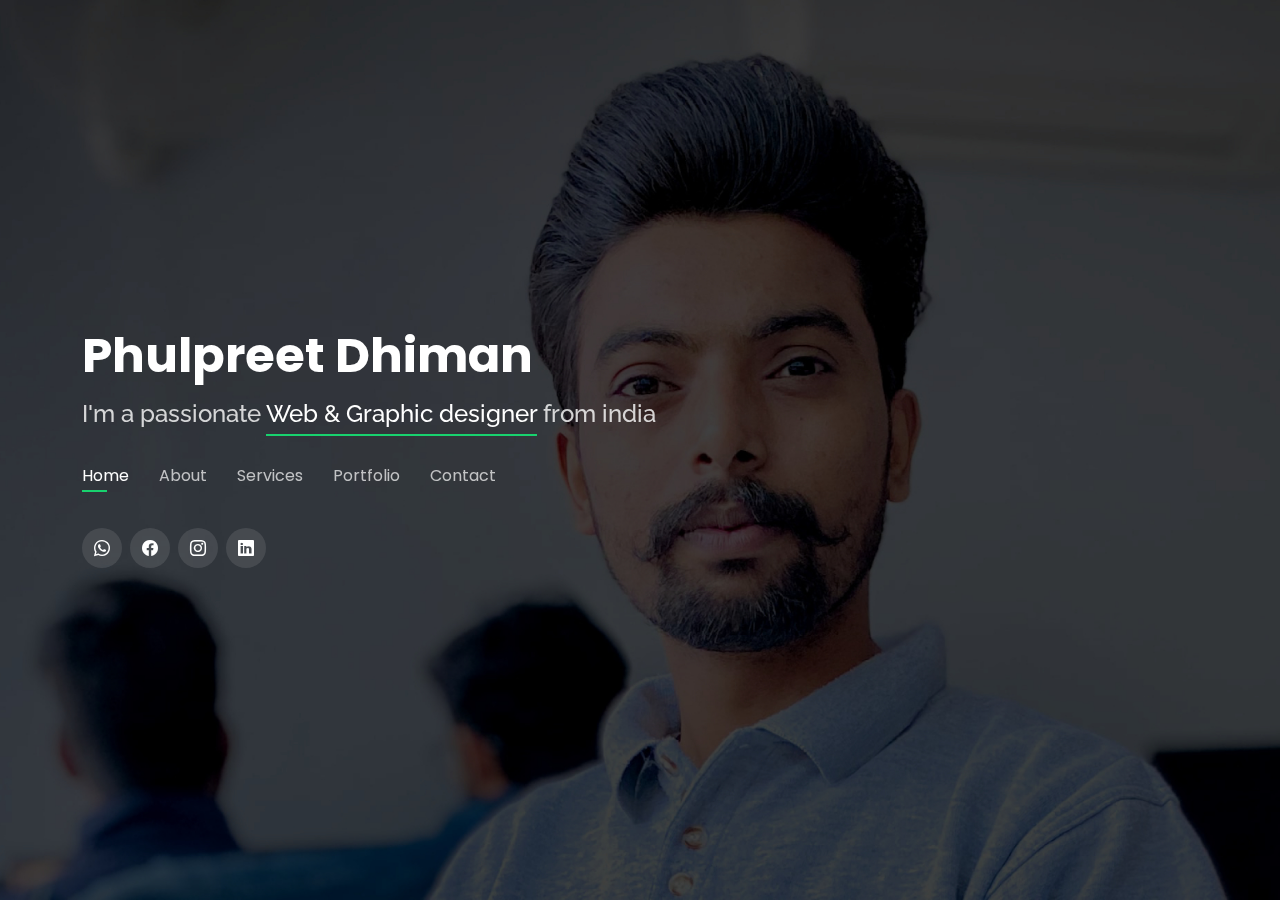
<file: index.html>
<!DOCTYPE html>
<html lang="en">

<head>
  <meta charset="utf-8">
  <meta content="width=device-width, initial-scale=1.0" name="viewport">

  <title>phulpreet Resume</title>
  <meta content="" name="description">
  <meta content="" name="keywords">

  <!-- Favicons -->
  <link href="assets/img/p.jpg" rel="icon">
  <link href="assets/img/p.jpg" rel="apple-touch-icon">

  <!-- Google Fonts -->
  <link href="https://fonts.googleapis.com/css?family=Open+Sans:300,300i,400,400i,600,600i,700,700i|Raleway:300,300i,400,400i,500,500i,600,600i,700,700i|Poppins:300,300i,400,400i,500,500i,600,600i,700,700i" rel="stylesheet">

  <!-- Vendor CSS Files -->
  <link href="assets/vendor/bootstrap/css/bootstrap.min.css" rel="stylesheet">
  <link href="assets/vendor/bootstrap-icons/bootstrap-icons.css" rel="stylesheet">
  <link href="assets/vendor/boxicons/css/boxicons.min.css" rel="stylesheet">
  <link href="assets/vendor/glightbox/css/glightbox.min.css" rel="stylesheet">
  <link href="assets/vendor/remixicon/remixicon.css" rel="stylesheet">
  <link href="assets/vendor/swiper/swiper-bundle.min.css" rel="stylesheet">

  <!-- Template Main CSS File -->
  <link href="assets/css/style.css" rel="stylesheet">

  <!-- =======================================================
  * Template Name: Personal
  * Template URL: https://bootstrapmade.com/personal-free-resume-bootstrap-template/
  * Updated: Mar 17 2024 with Bootstrap v5.3.3
  * Author: BootstrapMade.com
  * License: https://bootstrapmade.com/license/
  ======================================================== -->
</head>

<body>

  <!-- ======= Header ======= -->
  <header id="header">
    <div class="container">

      <h1><a href="index.html">Phulpreet Dhiman</a></h1>
      <!-- Uncomment below if you prefer to use an image logo -->
      <!-- <a href="index.html" class="mr-auto"><img src="assets/img/logo.png" alt="" class="img-fluid"></a> -->
      <h2>I'm a passionate <span>Web & Graphic designer</span> from india</h2>

      <nav id="navbar" class="navbar">
        <ul>
          <li><a class="nav-link active" href="#header">Home</a></li>
          <li><a class="nav-link" href="#about">About</a></li>
          <!-- <li><a class="nav-link" href="#resume">Resume</a></li> -->
          <li><a class="nav-link" href="#services">Services</a></li>
          <li><a class="nav-link" href="#portfolio">Portfolio</a></li>
          <li><a class="nav-link" href="#contact">Contact</a></li>
        </ul>
        <i class="bi bi-list mobile-nav-toggle"></i>
      </nav><!-- .navbar -->

      <div class="social-links">
        <a href="https://wa.link/eqa86g" target="_blank" class="whatsapp"><i class="bi bi-whatsapp"></i></a>
        <!-- <a href="https://wa.link/eqa86g" target="_blank" class="twitter"><i class="bi bi-twitter"></i></a> -->
        <a href="https://www.facebook.com/people/M%C3%84%C3%B1%C3%AD-%C3%90h%C3%ADm%C3%84%C3%B1/100008247105163/?mibextid=ZbWKwL" target="_blank" class="facebook"><i class="bi bi-facebook"></i></a>
        <a href="https://www.instagram.com/mani_dhiman__/?igsh=MTJyYmppd25sa2R0aQ%3D%3D" target="_blank" class="instagram"><i class="bi bi-instagram"></i></a>
        <a href="https://www.linkedin.com/in/phulpreet-dhiman-17a8bb294?utm_source=share&utm_campaign=share_via&utm_content=profile&utm_medium=android_app" target="_blank" class="linkedin"><i class="bi bi-linkedin"></i></a>
      </div>

    </div>
  </header><!-- End Header -->

  <!-- ======= About Section ======= -->
  <section id="about" class="about">

    <!-- ======= About Me ======= -->
    <div class="about-me container">

      <div class="section-title">
        <h2>About</h2>
        <p>Learn more about me</p>
      </div>

      <div class="row">
        <div class="col-lg-4" data-aos="fade-right">
          <img src="assets/img/me.jpeg" class="img-fluid" alt="">
        </div>
        <div class="col-lg-8 pt-4 pt-lg-0 content" data-aos="fade-left">
          <h3>Web &amp; Graphic Designer</h3>
          <p class="fst-italic">
            I specialize in top-notch web and graphic design solutions, blending creativity with functionality to deliver standout designs. Trust me to enhance your online presence effortlessly.
          </p>
          <div class="row">
            <div class="col-lg-6">
              <ul>
                <li><i class="bi bi-chevron-right"></i> <strong>Birthday:</strong> <span>29 Aug 1997</span></li>
                <!-- <li><i class="bi bi-chevron-right"></i> <strong>Website:</strong> <span>www.example.com</span></li> -->
                <li><i class="bi bi-chevron-right"></i> <strong>Phone:</strong> <span>+919872648259</span></li>
                <li><i class="bi bi-chevron-right"></i> <strong>City:</strong> <span>Sahibzada Ajit Singh Nagar (Mohali), Punjab</span></li>
              </ul>
            </div>
            <div class="col-lg-6">
              <ul>
                <!-- <li><i class="bi bi-chevron-right"></i> <strong>Age:</strong> <span>30</span></li> -->
                <li><i class="bi bi-chevron-right"></i> <strong>Degree:</strong> <span>Graduate (B.com professional)</span></li>
                <li><i class="bi bi-chevron-right"></i> <strong>Email:</strong> <span>phulpreet940@gmail.com</span></li>
                <li><i class="bi bi-chevron-right"></i> <strong>Freelance:</strong> <span>Available</span></li>
              </ul>
            </div>
          </div>
        </div>
      </div>

    </div><!-- End About Me -->

    <!-- ======= Counts ======= -->
    <div class="counts container">

      <div class="row">

        <!-- <div class="col-lg-3 col-md-6">
          <div class="count-box">
            <i class="bi bi-emoji-smile"></i>
            <span data-purecounter-start="0" data-purecounter-end="232" data-purecounter-duration="1" class="purecounter"></span>
            <p>Happy Clients</p>
          </div>
        </div> -->

        <!-- <div class="col-lg-3 col-md-6 mt-5 mt-md-0">
          <div class="count-box">
            <i class="bi bi-journal-richtext"></i>
            <span data-purecounter-start="0" data-purecounter-end="521" data-purecounter-duration="1" class="purecounter"></span>
            <p>Projects</p>
          </div>
        </div> -->

        <!-- <div class="col-lg-3 col-md-6 mt-5 mt-lg-0">
          <div class="count-box">
            <i class="bi bi-headset"></i>
            <span data-purecounter-start="0" data-purecounter-end="1463" data-purecounter-duration="1" class="purecounter"></span>
            <p>Hours Of Support</p>
          </div>
        </div> -->
<!-- 
        <div class="col-lg-3 col-md-6 mt-5 mt-lg-0">
          <div class="count-box">
            <i class="bi bi-award"></i>
            <span data-purecounter-start="0" data-purecounter-end="24" data-purecounter-duration="1" class="purecounter"></span>
            <p>Awards</p>
          </div>
        </div> -->

      </div>

    </div><!-- End Counts -->

    <!-- ======= Skills  ======= -->
    <div class="skills container">

      <div class="section-title">
        <h2>Skills</h2>
      </div>

      <div class="row skills-content">

        <div class="col-lg-6">

          <div class="progress">
            <span class="skill">Adobe Photoshop <i class="val">70%</i></span>
            <div class="progress-bar-wrap">
              <div class="progress-bar" role="progressbar" aria-valuenow="70" aria-valuemin="0" aria-valuemax="100"></div>
            </div>
          </div>

          <div class="progress">
            <span class="skill">Adobe illustrator <i class="val">80%</i></span>
            <div class="progress-bar-wrap">
              <div class="progress-bar" role="progressbar" aria-valuenow="80" aria-valuemin="0" aria-valuemax="100"></div>
            </div>
          </div>

          <div class="progress">
            <span class="skill">Figma <i class="val">90%</i></span>
            <div class="progress-bar-wrap">
              <div class="progress-bar" role="progressbar" aria-valuenow="90" aria-valuemin="0" aria-valuemax="100"></div>
            </div>
          </div>

        </div>

        <div class="col-lg-6">

          <div class="progress">
            <span class="skill">Canva <i class="val">90%</i></span>
            <div class="progress-bar-wrap">
              <div class="progress-bar" role="progressbar" aria-valuenow="90" aria-valuemin="0" aria-valuemax="100"></div>
            </div>
          </div>

          <div class="progress">
            <span class="skill">HTML <i class="val">85%</i></span>
            <div class="progress-bar-wrap">
              <div class="progress-bar" role="progressbar" aria-valuenow="85" aria-valuemin="0" aria-valuemax="100"></div>
            </div>
          </div>

          <div class="progress">
            <span class="skill">CSS <i class="val">80%</i></span>
            <div class="progress-bar-wrap">
              <div class="progress-bar" role="progressbar" aria-valuenow="80" aria-valuemin="0" aria-valuemax="100"></div>
            </div>
          </div>

        </div>



        <!-- skilladd -->

        <div class="row skills-content">

          <div class="col-lg-6">
  
            <div class="progress">
              <span class="skill">Bootstraps <i class="val">80%</i></span>
              <div class="progress-bar-wrap">
                <div class="progress-bar" role="progressbar" aria-valuenow="80" aria-valuemin="0" aria-valuemax="100"></div>
              </div>
            </div>
  
            <div class="progress">
              <span class="skill">Sass <i class="val">85%</i></span>
              <div class="progress-bar-wrap">
                <div class="progress-bar" role="progressbar" aria-valuenow="85" aria-valuemin="0" aria-valuemax="100"></div>
              </div>
            </div>
  
            <div class="progress">
              <span class="skill">Webflow<i class="val">60%</i></span>
              <div class="progress-bar-wrap">
                <div class="progress-bar" role="progressbar" aria-valuenow="60" aria-valuemin="0" aria-valuemax="100"></div>
              </div>
            </div>
  
          </div>
  
          <div class="col-lg-6">
  
            <div class="progress">
              <span class="skill">Wordpress <i class="val">55%</i></span>
              <div class="progress-bar-wrap">
                <div class="progress-bar" role="progressbar" aria-valuenow="55" aria-valuemin="0" aria-valuemax="100"></div>
              </div>
            </div>
  
            <div class="progress">
              <span class="skill">Photopea <i class="val">85%</i></span>
              <div class="progress-bar-wrap">
                <div class="progress-bar" role="progressbar" aria-valuenow="85" aria-valuemin="0" aria-valuemax="100"></div>
              </div>
            </div>
  
            <div class="progress">
              <span class="skill">WiX <i class="val">50%</i></span>
              <div class="progress-bar-wrap">
                <div class="progress-bar" role="progressbar" aria-valuenow="50" aria-valuemin="0" aria-valuemax="100"></div>
              </div>
            </div>
  
          </div>

      </div>

    </div><!-- End Skills -->

    <!-- ======= Interests ======= -->
    <!-- <div class="interests container">

      <div class="section-title">
        <h2>Interests</h2>
      </div>

      <div class="row">
        <div class="col-lg-3 col-md-4">
          <div class="icon-box">
            <i class="ri-store-line" style="color: #ffbb2c;"></i>
            <h3>Lorem Ipsum</h3>
          </div>
        </div>
        <div class="col-lg-3 col-md-4 mt-4 mt-md-0">
          <div class="icon-box">
            <i class="ri-bar-chart-box-line" style="color: #5578ff;"></i>
            <h3>Dolor Sitema</h3>
          </div>
        </div>
        <div class="col-lg-3 col-md-4 mt-4 mt-md-0">
          <div class="icon-box">
            <i class="ri-calendar-todo-line" style="color: #e80368;"></i>
            <h3>Sed perspiciatis</h3>
          </div>
        </div>
        <div class="col-lg-3 col-md-4 mt-4 mt-lg-0">
          <div class="icon-box">
            <i class="ri-paint-brush-line" style="color: #e361ff;"></i>
            <h3>Magni Dolores</h3>
          </div>
        </div>
        <div class="col-lg-3 col-md-4 mt-4">
          <div class="icon-box">
            <i class="ri-database-2-line" style="color: #47aeff;"></i>
            <h3>Nemo Enim</h3>
          </div>
        </div>
        <div class="col-lg-3 col-md-4 mt-4">
          <div class="icon-box">
            <i class="ri-gradienter-line" style="color: #ffa76e;"></i>
            <h3>Eiusmod Tempor</h3>
          </div>
        </div>
        <div class="col-lg-3 col-md-4 mt-4">
          <div class="icon-box">
            <i class="ri-file-list-3-line" style="color: #11dbcf;"></i>
            <h3>Midela Teren</h3>
          </div>
        </div>
        <div class="col-lg-3 col-md-4 mt-4">
          <div class="icon-box">
            <i class="ri-price-tag-2-line" style="color: #4233ff;"></i>
            <h3>Pira Neve</h3>
          </div>
        </div>
        <div class="col-lg-3 col-md-4 mt-4">
          <div class="icon-box">
            <i class="ri-anchor-line" style="color: #b2904f;"></i>
            <h3>Dirada Pack</h3>
          </div>
        </div>
        <div class="col-lg-3 col-md-4 mt-4">
          <div class="icon-box">
            <i class="ri-disc-line" style="color: #b20969;"></i>
            <h3>Moton Ideal</h3>
          </div>
        </div>
        <div class="col-lg-3 col-md-4 mt-4">
          <div class="icon-box">
            <i class="ri-base-station-line" style="color: #ff5828;"></i>
            <h3>Verdo Park</h3>
          </div>
        </div>
        <div class="col-lg-3 col-md-4 mt-4">
          <div class="icon-box">
            <i class="ri-fingerprint-line" style="color: #29cc61;"></i>
            <h3>Flavor Nivelanda</h3>
          </div>
        </div>
      </div>

    </div>End Interests -->

    <!-- ======= Testimonials ======= -->
   <!-- <div class="testimonials container">

      <div class="section-title">
        <h2>Testimonials</h2>
      </div>

      <div class="testimonials-slider swiper" data-aos="fade-up" data-aos-delay="100">
        <div class="swiper-wrapper">

          <div class="swiper-slide">
            <div class="testimonial-item">
              <p>
                <i class="bx bxs-quote-alt-left quote-icon-left"></i>
                Proin iaculis purus consequat sem cure digni ssim donec porttitora entum suscipit rhoncus. Accusantium quam, ultricies eget id, aliquam eget nibh et. Maecen aliquam, risus at semper.
                <i class="bx bxs-quote-alt-right quote-icon-right"></i>
              </p>
              <img src="assets/img/testimonials/testimonials-1.jpg" class="testimonial-img" alt="">
              <h3>Saul Goodman</h3>
              <h4>Ceo &amp; Founder</h4>
            </div>
          </div>End testimonial item

          <div class="swiper-slide">
            <div class="testimonial-item">
              <p>
                <i class="bx bxs-quote-alt-left quote-icon-left"></i>
                Export tempor illum tamen malis malis eram quae irure esse labore quem cillum quid cillum eram malis quorum velit fore eram velit sunt aliqua noster fugiat irure amet legam anim culpa.
                <i class="bx bxs-quote-alt-right quote-icon-right"></i>
              </p>
              <img src="assets/img/testimonials/testimonials-2.jpg" class="testimonial-img" alt="">
              <h3>Sara Wilsson</h3>
              <h4>Designer</h4>
            </div>
          </div>

          <div class="swiper-slide">
            <div class="testimonial-item">
              <p>
                <i class="bx bxs-quote-alt-left quote-icon-left"></i>
                Enim nisi quem export duis labore cillum quae magna enim sint quorum nulla quem veniam duis minim tempor labore quem eram duis noster aute amet eram fore quis sint minim.
                <i class="bx bxs-quote-alt-right quote-icon-right"></i>
              </p>
              <img src="assets/img/testimonials/testimonials-3.jpg" class="testimonial-img" alt="">
              <h3>Jena Karlis</h3>
              <h4>Store Owner</h4>
            </div>
          </div>

          <div class="swiper-slide">
            <div class="testimonial-item">
              <p>
                <i class="bx bxs-quote-alt-left quote-icon-left"></i>
                Fugiat enim eram quae cillum dolore dolor amet nulla culpa multos export minim fugiat minim velit minim dolor enim duis veniam ipsum anim magna sunt elit fore quem dolore labore illum veniam.
                <i class="bx bxs-quote-alt-right quote-icon-right"></i>
              </p>
              <img src="assets/img/testimonials/testimonials-4.jpg" class="testimonial-img" alt="">
              <h3>Matt Brandon</h3>
              <h4>Freelancer</h4>
            </div>
          </div>

          <div class="swiper-slide">
            <div class="testimonial-item">
              <p>
                <i class="bx bxs-quote-alt-left quote-icon-left"></i>
                Quis quorum aliqua sint quem legam fore sunt eram irure aliqua veniam tempor noster veniam enim culpa labore duis sunt culpa nulla illum cillum fugiat legam esse veniam culpa fore nisi cillum quid.
                <i class="bx bxs-quote-alt-right quote-icon-right"></i>
              </p>
              <img src="assets/img/testimonials/testimonials-5.jpg" class="testimonial-img" alt="">
              <h3>John Larson</h3>
              <h4>Entrepreneur</h4>
            </div>
          </div>

        </div>
        <div class="swiper-pagination"></div>
      </div>

      <div class="owl-carousel testimonials-carousel">

      </div>

    </div> End Testimonials  -->

  </section><!-- End About Section -->

  <!-- ======= Resume Section ======= -->
  <section id="resume" class="resume">
    <div class="container">

      <div class="section-title">
        <h2>Resume</h2>
        <p>Check My Resume</p>
      </div>

      <div class="row">
        <div class="col-lg-6">
          <h3 class="resume-title">Sumary</h3>
          <div class="resume-item pb-0">
            <h4>Alice Barkley</h4>
            <p><em>Innovative and deadline-driven Graphic Designer with 3+ years of experience designing and developing user-centered digital/print marketing material from initial concept to final, polished deliverable.</em></p>
            <p>
            <ul>
              <li>Portland par 127,Orlando, FL</li>
              <li>(123) 456-7891</li>
              <li>alice.barkley@example.com</li>
            </ul>
            </p>
          </div>

          <h3 class="resume-title">Education</h3>
          <div class="resume-item">
            <h4>Master of Fine Arts &amp; Graphic Design</h4>
            <h5>2015 - 2016</h5>
            <p><em>Rochester Institute of Technology, Rochester, NY</em></p>
            <p>Qui deserunt veniam. Et sed aliquam labore tempore sed quisquam iusto autem sit. Ea vero voluptatum qui ut dignissimos deleniti nerada porti sand markend</p>
          </div>
          <div class="resume-item">
            <h4>Bachelor of Fine Arts &amp; Graphic Design</h4>
            <h5>2010 - 2014</h5>
            <p><em>Rochester Institute of Technology, Rochester, NY</em></p>
            <p>Quia nobis sequi est occaecati aut. Repudiandae et iusto quae reiciendis et quis Eius vel ratione eius unde vitae rerum voluptates asperiores voluptatem Earum molestiae consequatur neque etlon sader mart dila</p>
          </div>
        </div>
        <div class="col-lg-6">
          <h3 class="resume-title">Professional Experience</h3>
          <div class="resume-item">
            <h4>Senior graphic design specialist</h4>
            <h5>2019 - Present</h5>
            <p><em>Experion, New York, NY </em></p>
            <p>
            <ul>
              <li>Lead in the design, development, and implementation of the graphic, layout, and production communication materials</li>
              <li>Delegate tasks to the 7 members of the design team and provide counsel on all aspects of the project. </li>
              <li>Supervise the assessment of all graphic materials in order to ensure quality and accuracy of the design</li>
              <li>Oversee the efficient use of production project budgets ranging from $2,000 - $25,000</li>
            </ul>
            </p>
          </div>
          <div class="resume-item">
            <h4>Graphic design specialist</h4>
            <h5>2017 - 2018</h5>
            <p><em>Stepping Stone Advertising, New York, NY</em></p>
            <p>
            <ul>
              <li>Developed numerous marketing programs (logos, brochures,infographics, presentations, and advertisements).</li>
              <li>Managed up to 5 projects or tasks at a given time while under pressure</li>
              <li>Recommended and consulted with clients on the most appropriate graphic design</li>
              <li>Created 4+ design presentations and proposals a month for clients and account managers</li>
            </ul>
            </p>
          </div>
        </div>
      </div>

    </div>
  </section>
  <!-- End Resume Section -->

  <!-- ======= Services Section ======= -->
  <section id="services" class="services">
    <div class="container">

      <div class="section-title">
        <h2>Services</h2>
        <p>My Services</p>
      </div>

      <div class="row">
        <div class="col-lg-4 col-md-6 d-flex align-items-stretch">
          <div class="icon-box">
            <div class="icon"><i class="bx bxl-dribbble"></i></div>
            <h4><a href="">Custom Website Design</a></h4>
            <p>Tailored website designs that reflect your brand identity and resonate with your target audience.</p>
          </div>
        </div>

        <div class="col-lg-4 col-md-6 d-flex align-items-stretch mt-4 mt-md-0">
          <div class="icon-box">
            <div class="icon"><i class="bx bx-file"></i></div>
            <h4><a href="">Responsive Design</a></h4>
            <p>Ensuring your website looks and functions seamlessly across all devices, from desktops to smartphones.</p>
          </div>
        </div>

        <div class="col-lg-4 col-md-6 d-flex align-items-stretch mt-4 mt-lg-0">
          <div class="icon-box">
            <div class="icon"><i class="bx bx-tachometer"></i></div>
            <h4><a href="">UI/UX Design</a></h4>
            <p>Designing intuitive user interfaces and engaging user experiences to enhance usability and satisfaction.</p>
          </div>
        </div>

        <div class="col-lg-4 col-md-6 d-flex align-items-stretch mt-4">
          <div class="icon-box">
            <div class="icon"><i class="bx bx-world"></i></div>
            <h4><a href="">Logo Design</a></h4>
            <p>Crafting unique and memorable logos that embody your brand's identity and values.</p>
          </div>
        </div>

        <div class="col-lg-4 col-md-6 d-flex align-items-stretch mt-4">
          <div class="icon-box">
            <div class="icon"><i class="bx bx-slideshow"></i></div>
            <h4><a href="">Digital Advertisements</a></h4>
            <p>Creating eye-catching digital ads for online campaigns across various platforms.</p>
          </div>
        </div>

        <div class="col-lg-4 col-md-6 d-flex align-items-stretch mt-4">
          <div class="icon-box">
            <div class="icon"><i class="bx bx-arch"></i></div>
            <h4><a href="">Photography and Image Editing</a></h4>
            <p>Providing photography services and enhancing images to maintain visual consistency across your brand.</p>
          </div>
        </div>

      </div>

    </div>
  </section><!-- End Services Section -->

  <!-- ======= Portfolio Section ======= -->
  <section id="portfolio" class="portfolio">
    <div class="container">

      <div class="section-title">
        <h2>Portfolio</h2>
        <p>My Works</p>
      </div>

      <div class="row">
        <div class="col-lg-12 d-flex justify-content-center">
          <ul id="portfolio-flters">
            <li data-filter="*" class="filter-active">All</li>
            <li data-filter=".filter-web">Web</li>
            <li data-filter=".filter-appscreenshots">App screensshots</li>
            <li data-filter=".filter-app">App design</li>
            <li data-filter=".filter-mockup">Mockup design</li>
            <li data-filter=".filter-card">Posters</li>
          </ul>
        </div>
      </div>

      <div class="row portfolio-container">


        <div class="col-lg-4 col-md-6 portfolio-item filter-appscreenshots">
          <div class="portfolio-wrap">
            <img src="assets/img/portfolio/ndri1.png" class="img-fluid" alt="">
            <div class="portfolio-info">
              <h4>App screen</h4>
              <p>NDRI</p>
              <div>
                <!-- <a href="assets/img/portfolio/portfolio-1.jpg" data-gallery="portfolioGallery" class="portfolio-lightbox" title="App 1"><i class="bx bx-plus"></i></a> -->
                <a href="https://play.google.com/store/apps/details?id=company.techner.Gaumegh" target="_blank"><i class="bx bx-link"></i></a>
              </div>
            </div>
          </div>
        </div>


        <div class="col-lg-4 col-md-6 portfolio-item filter-appscreenshots">
          <div class="portfolio-wrap">
            <img src="assets/img/portfolio/searchnitscompany1.png" class="img-fluid" alt="">
            <div class="portfolio-info">
              <h4>App screen</h4>
              <p>searchnits company</p>
              <div>
                <!-- <a href="assets/img/portfolio/portfolio-1.jpg" data-gallery="portfolioGallery" class="portfolio-lightbox" title="App 1"><i class="bx bx-plus"></i></a> -->
                <a href="https://play.google.com/store/apps/details?id=com.searchnits.company&hl=en_IN&gl=US" target="_blank"><i class="bx bx-link"></i></a>
              </div>
            </div>
          </div>
        </div>

        <div class="col-lg-4 col-md-6 portfolio-item filter-appscreenshots">
          <div class="portfolio-wrap">
            <img src="assets/img/portfolio/searchnitsngo.png" class="img-fluid" alt="">
            <div class="portfolio-info">
              <h4>App screen</h4>
              <p>searchnits ngo</p>
              <div>
                <!-- <a href="assets/img/portfolio/portfolio-1.jpg" data-gallery="portfolioGallery" class="portfolio-lightbox" title="App 1"><i class="bx bx-plus"></i></a> -->
                <a href="https://play.google.com/store/apps/details?id=com.searchnits.ngo&hl=en_IN&gl=US" target="_blank"><i class="bx bx-link"></i></a>
              </div>
            </div>
          </div>
        </div>


        <div class="col-lg-4 col-md-6 portfolio-item filter-mockup">
          <div class="portfolio-wrap">
            <img src="assets/img/portfolio/ouestmedfigma.png" class="img-fluid" alt="">
            <div class="portfolio-info">
              <h4>mockup</h4>
              <p>ouestmed</p>
              <div>
                <!-- <a href="assets/img/portfolio/ouestmedfigma.png" data-gallery="portfolioGallery" class="portfolio-lightbox" title="App 1"><i class="bx bx-plus"></i></a> -->
                <a href="https://www.figma.com/proto/VMhUd1Qpd3TLZ1QTTRHBHc/Untitled?type=design&node-id=3-2&t=Odl2NTaoyDvMSw5V-1&scaling=min-zoom&page-id=0%3A1&mode=design" target="_blank"><i class="bx bx-link"></i></a>
              </div>
            </div>
          </div>
        </div>

        <div class="col-lg-4 col-md-6 portfolio-item filter-mockup">
          <div class="portfolio-wrap">
            <img src="assets/img/portfolio/lifelinefigma.png" class="img-fluid" alt="">
            <div class="portfolio-info">
              <h4>mockup</h4>
              <p>lifeline fitness</p>
              <div >
                <!-- <a href="assets/img/portfolio/lifelinefigma.png" data-gallery="portfolioGallery" class="portfolio-lightbox" title="App 1"><i class="bx bx-plus"></i></a> -->
                <a href="https://www.figma.com/proto/cFsGXnMvPYlbDspF8w0HQV/Untitled?type=design&node-id=2-2378&t=7Y85grNanRQRAdKD-1&scaling=min-zoom&page-id=2%3A2377&starting-point-node-id=35%3A15224&mode=design"><i class="bx bx-link"></i></a>
              </div>
            </div>
          </div>
        </div>

        <div class="col-lg-4 col-md-6 portfolio-item filter-mockup">
          <div class="portfolio-wrap">
            <img src="assets/img/portfolio/searchnitsfigma.png" class="img-fluid" alt="">
            <div class="portfolio-info">
              <h4>mockup</h4>
              <p>lifeline fitness</p>
              <div>
                <!-- <a href="assets/img/portfolio/searchnitsfigma.png" data-gallery="portfolioGallery" class="portfolio-lightbox" title="App 1"><i class="bx bx-plus"></i></a> -->
                <a href="portfolio-details.html" data-gallery="portfolioDetailsGallery" data-glightbox="type: external" class="portfolio-details-lightbox" title="Portfolio Details"><i class="bx bx-link"></i></a>
              </div>
            </div>
          </div>
        </div>

        <div class="col-lg-4 col-md-6 portfolio-item filter-app">
          <div class="portfolio-wrap">
            <img src="assets/img/portfolio/tourfigma.png" class="img-fluid" alt="">
            <div class="portfolio-info">
              <h4>App</h4>
              <p>searchnitsTour</p>
              <div>
                <!-- <a href="assets/img/portfolio/tourfigma.png" data-gallery="portfolioGallery" class="portfolio-lightbox" title="App 1"><i class="bx bx-plus"></i></a> -->
                <a href="https://www.figma.com/proto/Vr4NCIx6Wcb1JG75u57Fu5/Untitled?type=design&t=jcz1FgRSKlkHvABg-1&scaling=min-zoom&page-id=0%3A1&node-id=1-72&starting-point-node-id=1%3A758&mode=design" target="_blank"><i class="bx bx-link"></i></a>
              </div>
            </div>
          </div>
        </div>

        <div class="col-lg-4 col-md-6 portfolio-item filter-web">
          <div class="portfolio-wrap">
            <img src="assets/img/portfolio/viewmyadsss.png" class="img-fluid" alt="">
            <div class="portfolio-info">
              <h4>website</h4>
              <p>Viewmyads</p>
              <div>
                <!-- <a href="assets/img/portfolio/portfolio-2.jpg" data-gallery="portfolioGallery" class="portfolio-lightbox" title="Web 3"><i class="bx bx-plus"></i></a> -->
                <a href="https://www.viewmyads.com/" target="_blank"><i class="bx bx-link"></i></a>
              </div>
            </div>
          </div>
        </div>

        <div class="col-lg-4 col-md-6 portfolio-item filter-app">
          <div class="portfolio-wrap">
            <img src="assets/img/portfolio/searchnitsapp.png" class="img-fluid" alt="">
            <div class="portfolio-info">
              <h4>App</h4>
              <p>Searchnits</p>
              <div>
                <!-- <a href="assets/img/portfolio/portfolio-3.jpg" data-gallery="portfolioGallery" class="portfolio-lightbox" title="App 2"><i class="bx bx-plus"></i></a> -->
                <a href="https://www.figma.com/proto/1Yv3xZnY5em3vNwXcEI7wm/Untitled?type=design&node-id=1-3234&t=X0kYGIDrY0qvzkuI-1&scaling=min-zoom&page-id=0%3A1&starting-point-node-id=1%3A2422&mode=design" target="_blank"><i class="bx bx-link"></i></a>
              </div>
            </div>
          </div>
        </div>

        <div class="col-lg-4 col-md-6 portfolio-item filter-card">
          <div class="portfolio-wrap">
            <img src="assets/img/portfolio/lifeline1.jpeg" class="img-fluid" alt="">
            <div class="portfolio-info">
              <h4>Card</h4>
              <!-- <p>Card</p> -->
              <div>
                <a href="assets/img/portfolio/lifeline1.jpeg" data-gallery="portfolioGallery" class="portfolio-lightbox" ><i class="bx bx-plus"></i></a>
                <!-- <a href="portfolio-details.html" data-gallery="portfolioDetailsGallery" data-glightbox="type: external" class="portfolio-details-lightbox" title="Portfolio Details"><i class="bx bx-link"></i></a> -->
              </div>
            </div>
          </div>
        </div>

        <div class="col-lg-4 col-md-6 portfolio-item filter-web">
          <div class="portfolio-wrap">
            <img src="assets/img/portfolio/ouestmed.png" class="img-fluid" alt="">
            <div class="portfolio-info">
              <h4>Website</h4>
              <p>Ouestmed</p>
              <div class="portfolio-links">
                <!-- <a href="assets/img/portfolio/ouestmed.png" data-gallery="portfolioGallery" class="portfolio-lightbox" title="Web 2"><i class="bx bx-plus"></i></a> -->
                <a href="https://www.ouestmed.eu/" target="_blank"><i class="bx bx-link"></i></a>
              </div>
            </div>
          </div>
        </div>

        <div class="col-lg-4 col-md-6 portfolio-item filter-app">
          <div class="portfolio-wrap">
            <img src="assets/img/portfolio/serchnitscompnayfigma.png" class="img-fluid" alt="">
            <div class="portfolio-info">
              <h4>App</h4>
              <p>searchnits company</p>
              <div>
                <!-- <a href="assets/img/portfolio/portfolio-6.jpg" data-gallery="portfolioGallery" class="portfolio-lightbox" title="App 3"><i class="bx bx-plus"></i></a> -->
                <a href=https://www.figma.com/proto/1Yv3xZnY5em3vNwXcEI7wm/Untitled?type=design&node-id=1-636&t=ZPb5CXykxBwMoMSJ-1&scaling=min-zoom&page-id=1%3A2&starting-point-node-id=1%3A101&mode=design"  target="_blank"><i class="bx bx-link"></i></a>
              </div>
            </div>
          </div>
        </div>

        <div class="col-lg-4 col-md-6 portfolio-item filter-app">
          <div class="portfolio-wrap">
            <img src="assets/img/portfolio/water-go.png" class="img-fluid" alt="">
            <div class="portfolio-info">
              <h4>App</h4>
              <p>water go</p>
              <div>
                <!-- <a href="assets/img/portfolio/portfolio-6.jpg" data-gallery="portfolioGallery" class="portfolio-lightbox" title="App 3"><i class="bx bx-plus"></i></a> -->
                <a href="https://www.figma.com/proto/Vr4NCIx6Wcb1JG75u57Fu5/Untitled?type=design&node-id=1-942&t=NoqoYPOQIpKHx3nS-1&scaling=min-zoom&page-id=1%3A864&mode=design" target="_blank"><i class="bx bx-link"></i></a>
              </div>
            </div>
          </div>
        </div>

        <div class="col-lg-4 col-md-6 portfolio-item filter-card">
          <div class="portfolio-wrap">
            <img src="assets/img/portfolio/lifeline2.jpeg" class="img-fluid" alt="">
            <div class="portfolio-info">
              <h4>Card</h4>
              <!-- <p>Card</p> -->
              <div>
                <a href="assets/img/portfolio/lifeline2.jpeg" data-gallery="portfolioGallery" class="portfolio-lightbox" title="Card 1"><i class="bx bx-plus"></i></a>
                <!-- <a href="portfolio-details.html" data-gallery="portfolioDetailsGallery" data-glightbox="type: external" class="portfolio-details-lightbox" title="Portfolio Details"><i class="bx bx-link"></i></a> -->
              </div>
            </div>
          </div>
        </div>

        <div class="col-lg-4 col-md-6 portfolio-item filter-card">
          <div class="portfolio-wrap">
            <img src="assets/img/portfolio/lifeline3.jpeg" class="img-fluid" alt="">
            <div class="portfolio-info">
              <h4>Card</h4>
              <!-- <p>Card</p> -->
              <div>
                <a href="assets/img/portfolio/lifeline3.jpeg" data-gallery="portfolioGallery" class="portfolio-lightbox" title="Card 3"><i class="bx bx-plus"></i></a>
                <!-- <a href="portfolio-details.html" data-gallery="portfolioDetailsGallery" data-glightbox="type: external" class="portfolio-details-lightbox" title="Portfolio Details"><i class="bx bx-link"></i></a> -->
              </div>
            </div>
          </div>
        </div>

        <div class="col-lg-4 col-md-6 portfolio-item filter-card">
          <div class="portfolio-wrap">
            <img src="assets/img/portfolio/lifeline4.jpeg" class="img-fluid" alt="">
            <div class="portfolio-info">
              <h4>Card</h4>
              <!-- <p>Card</p> -->
              <div>
                <a href="assets/img/portfolio/lifeline4.jpeg" data-gallery="portfolioGallery" class="portfolio-lightbox" title="Card 3"><i class="bx bx-plus"></i></a>
                <!-- <a href="portfolio-details.html" data-gallery="portfolioDetailsGallery" data-glightbox="type: external" class="portfolio-details-lightbox" title="Portfolio Details"><i class="bx bx-link"></i></a> -->
              </div>
            </div>
          </div>
        </div>

        <div class="col-lg-4 col-md-6 portfolio-item filter-card">
          <div class="portfolio-wrap">
            <img src="assets/img/portfolio/lifeline5.jpeg" class="img-fluid" alt="">
            <div class="portfolio-info">
              <h4>Card</h4>
              <!-- <p>Card</p> -->
              <div>
                <a href="assets/img/portfolio/lifeline5.jpeg" data-gallery="portfolioGallery" class="portfolio-lightbox" ><i class="bx bx-plus"></i></a>
                <!-- <a href="portfolio-details.html" data-gallery="portfolioDetailsGallery" data-glightbox="type: external" class="portfolio-details-lightbox" title="Portfolio Details"><i class="bx bx-link"></i></a> -->
              </div>
            </div>
          </div>
        </div>

        <div class="col-lg-4 col-md-6 portfolio-item filter-card">
          <div class="portfolio-wrap">
            <img src="assets/img/portfolio/lifeline6.jpeg" class="img-fluid" alt="">
            <div class="portfolio-info">
              <h4>Card</h4>
              <!-- <p>Card</p> -->
              <div class="portfolio-links">
                <a href="assets/img/portfolio/lifeline6.jpeg" data-gallery="portfolioGallery" class="portfolio-lightbox" title="Card 3"><i class="bx bx-plus"></i></a>
                <!-- <a href="portfolio-details.html" data-gallery="portfolioDetailsGallery" data-glightbox="type: external" class="portfolio-details-lightbox" title="Portfolio Details"><i class="bx bx-link"></i></a> -->
              </div>
            </div>
          </div>
        </div>

        <div class="col-lg-4 col-md-6 portfolio-item filter-card">
          <div class="portfolio-wrap">
            <img src="assets/img/portfolio/lifeline7.jpeg" class="img-fluid" alt="">
            <div class="portfolio-info">
              <h4>Card</h4>
              <!-- <p>Card</p> -->
              <div>
                <a href="assets/img/portfolio/lifeline7.jpeg" data-gallery="portfolioGallery" class="portfolio-lightbox"><i class="bx bx-plus"></i></a>
                <!-- <a href="portfolio-details.html" data-gallery="portfolioDetailsGallery" data-glightbox="type: external" class="portfolio-details-lightbox" title="Portfolio Details"><i class="bx bx-link"></i></a> -->
              </div>
            </div>
          </div>
        </div>

        <div class="col-lg-4 col-md-6 portfolio-item filter-card">
          <div class="portfolio-wrap">
            <img src="assets/img/portfolio/lifeline8.jpeg" class="img-fluid" alt="">
            <div class="portfolio-info">
              <h4>Card</h4>
              <!-- <p>Card</p> -->
              <div>
                <a href="assets/img/portfolio/lifeline8.jpeg" data-gallery="portfolioGallery" class="portfolio-lightbox"><i class="bx bx-plus"></i></a>
                <!-- <a href="portfolio-details.html" data-gallery="portfolioDetailsGallery" data-glightbox="type: external" class="portfolio-details-lightbox" title="Portfolio Details"><i class="bx bx-link"></i></a> -->
              </div>
            </div>
          </div>
        </div>

        <div class="col-lg-4 col-md-6 portfolio-item filter-card">
          <div class="portfolio-wrap">
            <img src="assets/img/portfolio/lifeline9.jpeg" class="img-fluid" alt="">
            <div class="portfolio-info">
              <h4>Card</h4>
              <!-- <p>Card</p> -->
              <div>
                <a href="assets/img/portfolio/lifeline9.jpeg" data-gallery="portfolioGallery" class="portfolio-lightbox" title="Card 3"><i class="bx bx-plus"></i></a>
                <!-- <a href="portfolio-details.html" data-gallery="portfolioDetailsGallery" data-glightbox="type: external" class="portfolio-details-lightbox" title="Portfolio Details"><i class="bx bx-link"></i></a> -->
              </div>
            </div>
          </div>
        </div>

        <div class="col-lg-4 col-md-6 portfolio-item filter-card">
          <div class="portfolio-wrap">
            <img src="assets/img/portfolio/lifeline10.jpeg" class="img-fluid" alt="">
            <div class="portfolio-info">
              <h4>Card</h4>
              <!-- <p>Card</p> -->
              <div>
                <a href="assets/img/portfolio/lifeline10.jpeg" data-gallery="portfolioGallery" class="portfolio-lightbox" title="Card 3"><i class="bx bx-plus"></i></a>
                <!-- <a href="portfolio-details.html" data-gallery="portfolioDetailsGallery" data-glightbox="type: external" class="portfolio-details-lightbox" title="Portfolio Details"><i class="bx bx-link"></i></a> -->
              </div>
            </div>
          </div>
        </div>

        <div class="col-lg-4 col-md-6 portfolio-item filter-card">
          <div class="portfolio-wrap">
            <img src="assets/img/portfolio/lifeline11.jpeg" class="img-fluid" alt="">
            <div class="portfolio-info">
              <h4>Card</h4>
              <!-- <p>Card</p> -->
              <div>
                <a href="assets/img/portfolio/lifeline11.jpeg" data-gallery="portfolioGallery" class="portfolio-lightbox" title="Card 3"><i class="bx bx-plus"></i></a>
                <!-- <a href="portfolio-details.html" data-gallery="portfolioDetailsGallery" data-glightbox="type: external" class="portfolio-details-lightbox" title="Portfolio Details"><i class="bx bx-link"></i></a> -->
              </div>
            </div>
          </div>
        </div>

        <div class="col-lg-4 col-md-6 portfolio-item filter-card">
          <div class="portfolio-wrap">
            <img src="assets/img/portfolio/poster1.jpeg" class="img-fluid" alt="">
            <div class="portfolio-info">
              <h4>Card</h4>
              <!-- <p>Card</p> -->
              <div>
                <a href="assets/img/portfolio/poster1.jpeg" data-gallery="portfolioGallery" class="portfolio-lightbox" title="Card 3"><i class="bx bx-plus"></i></a>
                <!-- <a href="portfolio-details.html" data-gallery="portfolioDetailsGallery" data-glightbox="type: external" class="portfolio-details-lightbox" title="Portfolio Details"><i class="bx bx-link"></i></a> -->
              </div>
            </div>
          </div>
        </div>

        <div class="col-lg-4 col-md-6 portfolio-item filter-card">
          <div class="portfolio-wrap">
            <img src="assets/img/portfolio/poster2.jpeg" class="img-fluid" alt="">
            <div class="portfolio-info">
              <h4>Card</h4>
              <!-- <p>Card</p> -->
              <div>
                <a href="assets/img/portfolio/poster2.jpeg" data-gallery="portfolioGallery" class="portfolio-lightbox" title="Card 3"><i class="bx bx-plus"></i></a>
                <!-- <a href="portfolio-details.html" data-gallery="portfolioDetailsGallery" data-glightbox="type: external" class="portfolio-details-lightbox" title="Portfolio Details"><i class="bx bx-link"></i></a> -->
              </div>
            </div>
          </div>
        </div>

        <div class="col-lg-4 col-md-6 portfolio-item filter-card">
          <div class="portfolio-wrap">
            <img src="assets/img/portfolio/poster3.jpeg" class="img-fluid" alt="">
            <div class="portfolio-info">
              <h4>Card</h4>
              <!-- <p>Card</p> -->
              <div>
                <a href="assets/img/portfolio/poster3.jpeg" data-gallery="portfolioGallery" class="portfolio-lightbox" title="Card 3"><i class="bx bx-plus"></i></a>
                <!-- <a href="portfolio-details.html" data-gallery="portfolioDetailsGallery" data-glightbox="type: external" class="portfolio-details-lightbox" title="Portfolio Details"><i class="bx bx-link"></i></a> -->
              </div>
            </div>
          </div>
        </div>

        <div class="col-lg-4 col-md-6 portfolio-item filter-web">
          <div class="portfolio-wrap">
            <img src="assets/img/portfolio/course-experts (1).png" class="img-fluid" alt="">
            <div class="portfolio-info">
              <h4>Website</h4>
              <p>Course experts</p>
              <div>
                <!-- <a href="assets/img/portfolio/course-experts (1).png" data-gallery="portfolioGallery" class="portfolio-lightbox" title="Web 3"><i class="bx bx-plus"></i></a> -->
                <a href="https://www.courseexperts.com/" target="_blank" ><i class="bx bx-link"></i></a>
              </div>
            </div>
          </div>
        </div>


        <div class="col-lg-4 col-md-6 portfolio-item filter-web">
          <div class="portfolio-wrap">
            <img src="assets/img/portfolio/punchual (1).png" class="img-fluid" alt="">
            <div class="portfolio-info">
              <h4>Website</h4>
              <p>Punchual</p>
              <div>
                <!-- <a href="assets/img/portfolio/punchual (1).png" data-gallery="portfolioGallery" class="portfolio-lightbox" title="Web 3"><i class="bx bx-plus"></i></a> -->
                <a href="https://www.punctualresources.com/" target="_blank"><i class="bx bx-link"></i></a>
              </div>
            </div>
          </div>
        </div>

        <div class="col-lg-4 col-md-6 portfolio-item filter-web">
          <div class="portfolio-wrap">
            <img src="assets/img/portfolio/searchnits (1).png" class="img-fluid" alt="">
            <div class="portfolio-info">
              <h4>Website</h4>
              <p>searchnits</p>
              <div>
                <!-- <a href="assets/img/portfolio/searchnits (1).png" data-gallery="portfolioGallery" class="portfolio-lightbox" title="Web 3"><i class="bx bx-plus"></i></a> -->
                <a href="https://www.searchnits.com/" target="_blank"><i class="bx bx-link"></i></a>
              </div>
            </div>
          </div>
        </div>

      </div>

    </div>
  </section><!-- End Portfolio Section -->

  <!-- ======= Contact Section ======= -->
  <section id="contact" class="contact">
    <div class="container">

      <div class="section-title">
        <h2>Contact</h2>
        <p>Contact Me</p>
      </div>

      <div class="row mt-2">

        <div class="col-md-6 d-flex align-items-stretch">
          <div class="info-box">
            <i class="bx bx-map"></i>
            <h3>My Address</h3>
            <p>Sohana in Sahibzada Ajit Singh Nagar, Punjab, India</p>
          </div>
        </div>

        <div class="col-md-6 mt-4 mt-md-0 d-flex align-items-stretch">
          <div class="info-box">
            <i class="bx bx-share-alt"></i>
            <h3>Social Profiles</h3>
            <div class="social-links">
              <a href="https://api.whatsapp.com/send?phone=919872648259&text=hi" target="_blank" class="whatsapp"><i class="bi bi-whatsapp"></i></a>
              <a href="https://www.facebook.com/people/M%C3%84%C3%B1%C3%AD-%C3%90h%C3%ADm%C3%84%C3%B1/100008247105163/?mibextid=ZbWKwL" target="_blank" class="facebook"><i class="bi bi-facebook"></i></a>
              <a href="https://www.instagram.com/mani_dhiman__/?igsh=MTJyYmppd25sa2R0aQ%3D%3D" target="_blank" class="instagram"><i class="bi bi-instagram"></i></a>
              <!-- <a href="#" class="google-plus"><i class="bi bi-skype"></i></a> -->
              <a href="https://www.linkedin.com/in/phulpreet-dhiman-17a8bb294?utm_source=share&utm_campaign=share_via&utm_content=profile&utm_medium=android_app" target="_blank" class="linkedin"><i class="bi bi-linkedin"></i></a>
            </div>
          </div>
        </div>

        <div class="col-md-6 mt-4 d-flex align-items-stretch">
          <div class="info-box">
            <i class="bx bx-envelope"></i>
            <h3>Email Me</h3>
            <p>phulpreet940@gmail.com</p>
          </div>
        </div>
        <div class="col-md-6 mt-4 d-flex align-items-stretch">
          <div class="info-box">
            <i class="bx bx-phone-call"></i>
            <h3>Call Me</h3>
            <p>+91 9872648259</p>
          </div>
        </div>
      </div>

      <form action="forms/contact.php" method="post" role="form" class="php-email-form mt-4">
        <div class="row">
          <div class="col-md-6 form-group">
            <input type="text" name="name" class="form-control" id="name" placeholder="Your Name" required>
          </div>
          <div class="col-md-6 form-group mt-3 mt-md-0">
            <input type="email" class="form-control" name="email" id="email" placeholder="Your Email" required>
          </div>
        </div>
        <div class="form-group mt-3">
          <input type="text" class="form-control" name="subject" id="subject" placeholder="Subject" required>
        </div>
        <div class="form-group mt-3">
          <textarea class="form-control" name="message" rows="5" placeholder="Message" required></textarea>
        </div>
        <div class="my-3">
          <div class="loading">Loading</div>
          <div class="error-message"></div>
          <div class="sent-message">Your message has been sent. Thank you!</div>
        </div>
        <div class="text-center"><button type="submit">Send Message</button></div>
      </form>

    </div>
  </section><!-- End Contact Section -->

  <!-- <div class="credits"> -->
    <!-- All the links in the footer should remain intact. -->
    <!-- You can delete the links only if you purchased the pro version. -->
    <!-- Licensing information: https://bootstrapmade.com/license/ -->
    <!-- Purchase the pro version with working PHP/AJAX contact form: https://bootstrapmade.com/personal-free-resume-bootstrap-template/ -->
    <!-- Designed by <a>Phulpreet</a> -->
  <!-- </div> -->

  <!-- Vendor JS Files -->
  <script src="assets/vendor/purecounter/purecounter_vanilla.js"></script>
  <script src="assets/vendor/bootstrap/js/bootstrap.bundle.min.js"></script>
  <script src="assets/vendor/glightbox/js/glightbox.min.js"></script>
  <script src="assets/vendor/isotope-layout/isotope.pkgd.min.js"></script>
  <script src="assets/vendor/swiper/swiper-bundle.min.js"></script>
  <script src="assets/vendor/waypoints/noframework.waypoints.js"></script>
  <script src="assets/vendor/php-email-form/validate.js"></script>

  <!-- Template Main JS File -->
  <script src="assets/js/main.js"></script>

</body>

</html>
</file>
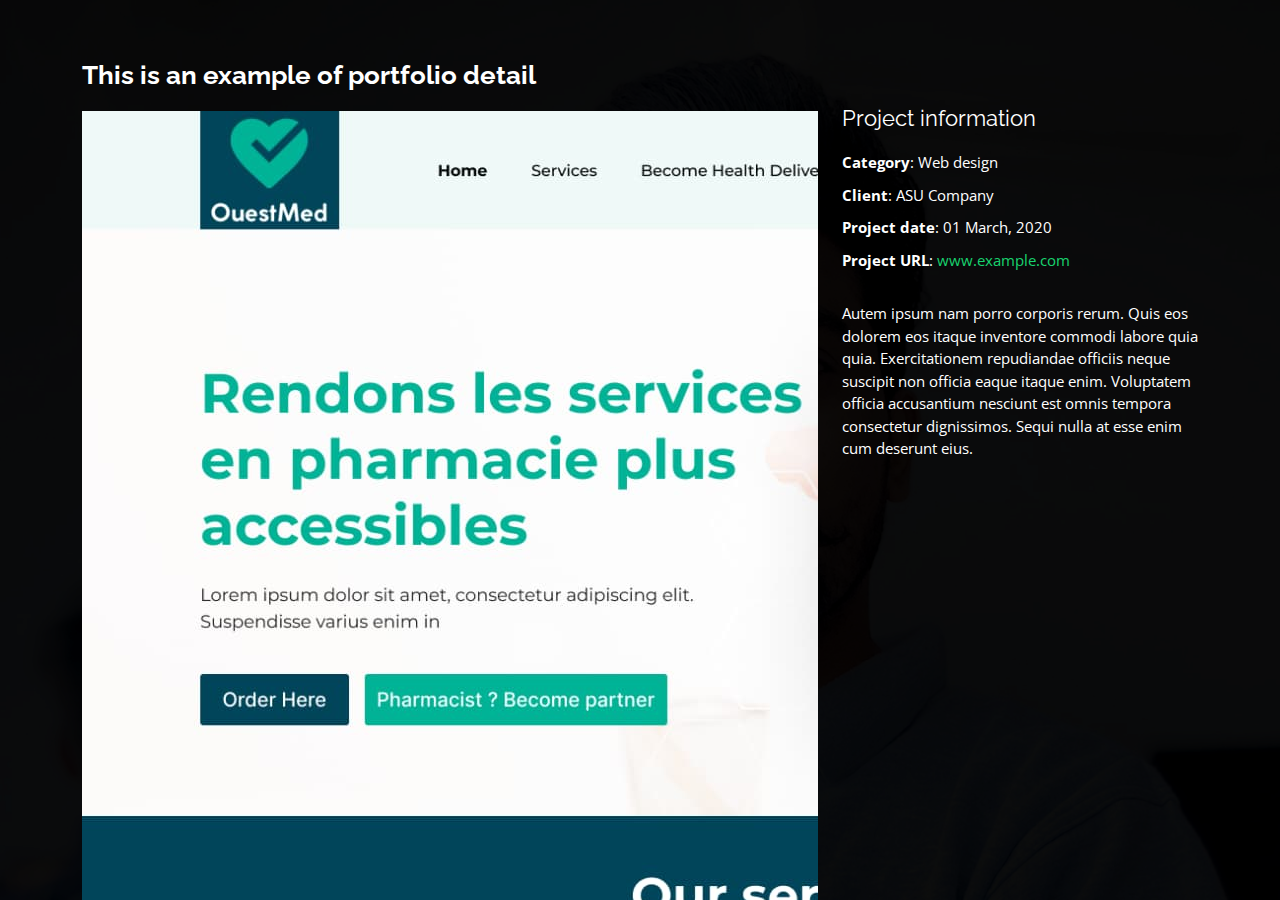
<file: ouestmed.html>
<!DOCTYPE html>
<html lang="en">

<head>
  <meta charset="utf-8">
  <meta content="width=device-width, initial-scale=1.0" name="viewport">

  <title>phulpreet resume</title>
  <meta content="" name="description">
  <meta content="" name="keywords">

  <!-- Favicons -->
  <link href="assets/img/favicon.png" rel="icon">
  <link href="assets/img/apple-touch-icon.png" rel="apple-touch-icon">

  <!-- Google Fonts -->
  <link href="https://fonts.googleapis.com/css?family=Open+Sans:300,300i,400,400i,600,600i,700,700i|Raleway:300,300i,400,400i,500,500i,600,600i,700,700i|Poppins:300,300i,400,400i,500,500i,600,600i,700,700i" rel="stylesheet">

  <!-- Vendor CSS Files -->
  <link href="assets/vendor/bootstrap/css/bootstrap.min.css" rel="stylesheet">
  <link href="assets/vendor/bootstrap-icons/bootstrap-icons.css" rel="stylesheet">
  <link href="assets/vendor/boxicons/css/boxicons.min.css" rel="stylesheet">
  <link href="assets/vendor/glightbox/css/glightbox.min.css" rel="stylesheet">
  <link href="assets/vendor/remixicon/remixicon.css" rel="stylesheet">
  <link href="assets/vendor/swiper/swiper-bundle.min.css" rel="stylesheet">

  <!-- Template Main CSS File -->
  <link href="assets/css/style.css" rel="stylesheet">

  <!-- =======================================================
  * Template Name: Personal
  * Template URL: https://bootstrapmade.com/personal-free-resume-bootstrap-template/
  * Updated: Mar 17 2024 with Bootstrap v5.3.3
  * Author: BootstrapMade.com
  * License: https://bootstrapmade.com/license/
  ======================================================== -->
</head>

<body>

  <main id="main">

    <!-- ======= Portfolio Details ======= -->
    <div id="portfolio-details" class="portfolio-details">
      <div class="container">

        <div class="row">

          <div class="col-lg-8">
            <h2 class="portfolio-title">This is an example of portfolio detail</h2>

            <div class="portfolio-details-slider swiper">
              <div class="swiper-wrapper align-items-center">

                <div class="swiper-slide">
                  <img src="assets/img/portfolio/OUESTMED-details.jpeg" alt="">
                </div>

                <div class="swiper-slide">
                  <img src="assets/img/portfolio/OUESTMED-details.jpeg" alt="">
                </div>

                <div class="swiper-slide">
                  <img src="assets/img/portfolio/OUESTMED-details.jpeg" alt="">
                </div>

              </div>
              <div class="swiper-pagination"></div>
            </div>

          </div>

          <div class="col-lg-4 portfolio-info">
            <h3>Project information</h3>
            <ul>
              <li><strong>Category</strong>: Web design</li>
              <li><strong>Client</strong>: ASU Company</li>
              <li><strong>Project date</strong>: 01 March, 2020</li>
              <li><strong>Project URL</strong>: <a href="#">www.example.com</a></li>
            </ul>

            <p>
              Autem ipsum nam porro corporis rerum. Quis eos dolorem eos itaque inventore commodi labore quia quia. Exercitationem repudiandae officiis neque suscipit non officia eaque itaque enim. Voluptatem officia accusantium nesciunt est omnis tempora consectetur dignissimos. Sequi nulla at esse enim cum deserunt eius.
            </p>
          </div>

        </div>

      </div>
    </div><!-- End Portfolio Details -->

  </main><!-- End #main -->

  <!-- <div class="credits"> -->
    <!-- All the links in the footer should remain intact. -->
    <!-- You can delete the links only if you purchased the pro version. -->
    <!-- Licensing information: https://bootstrapmade.com/license/ -->
    <!-- Purchase the pro version with working PHP/AJAX contact form: https://bootstrapmade.com/personal-free-resume-bootstrap-template/ -->
    <!-- Designed by <a href="https://bootstrapmade.com/">BootstrapMade</a> -->
  <!-- </div> -->

  <!-- Vendor JS Files -->
  <script src="assets/vendor/purecounter/purecounter_vanilla.js"></script>
  <script src="assets/vendor/bootstrap/js/bootstrap.bundle.min.js"></script>
  <script src="assets/vendor/glightbox/js/glightbox.min.js"></script>
  <script src="assets/vendor/isotope-layout/isotope.pkgd.min.js"></script>
  <script src="assets/vendor/swiper/swiper-bundle.min.js"></script>
  <script src="assets/vendor/waypoints/noframework.waypoints.js"></script>
  <script src="assets/vendor/php-email-form/validate.js"></script>

  <!-- Template Main JS File -->
  <script src="assets/js/main.js"></script>

</body>

</html>
</file>
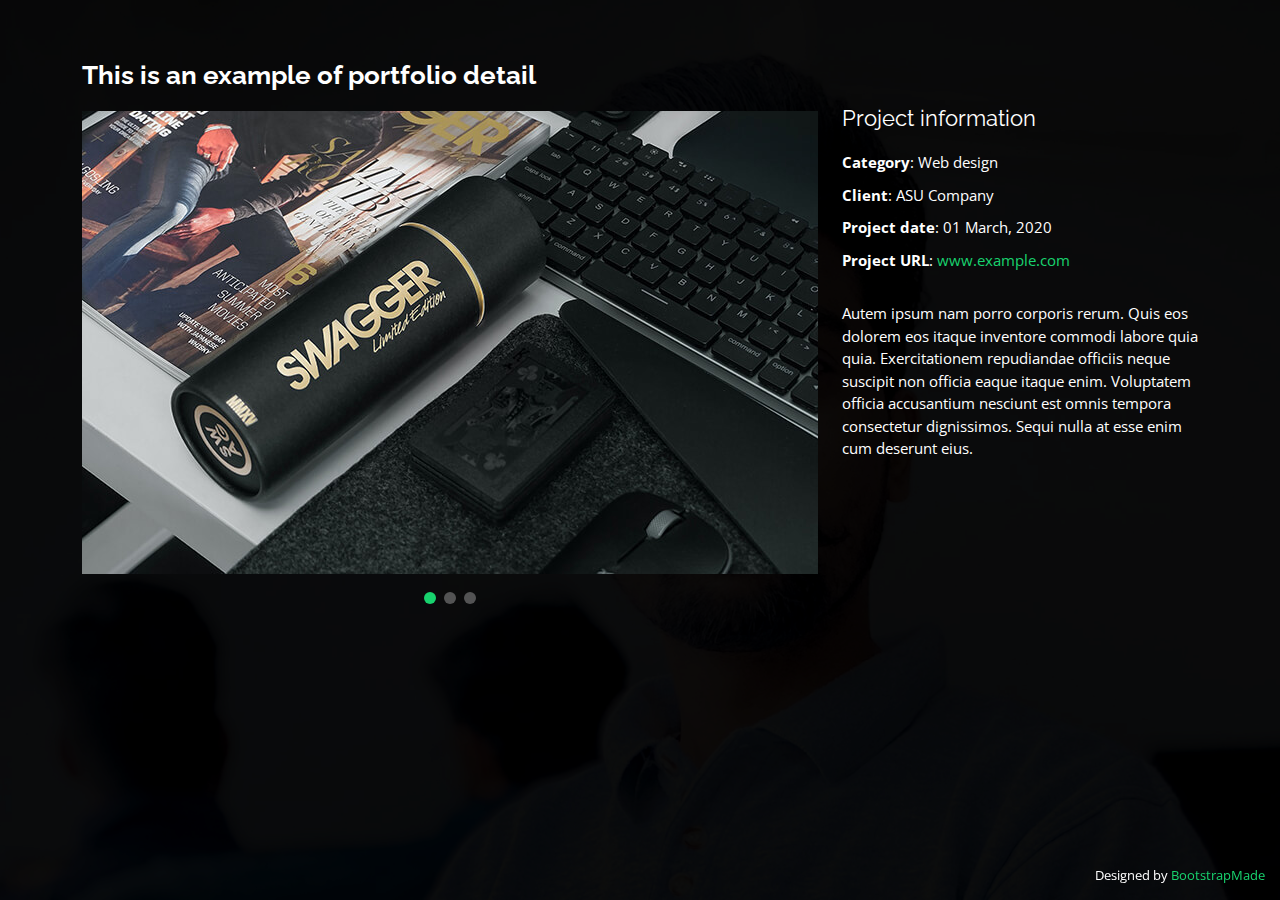
<file: portfolio-details.html>
<!DOCTYPE html>
<html lang="en">

<head>
  <meta charset="utf-8">
  <meta content="width=device-width, initial-scale=1.0" name="viewport">

  <title>Portfolio Details - Personal Bootstrap Template</title>
  <meta content="" name="description">
  <meta content="" name="keywords">

  <!-- Favicons -->
  <link href="assets/img/favicon.png" rel="icon">
  <link href="assets/img/apple-touch-icon.png" rel="apple-touch-icon">

  <!-- Google Fonts -->
  <link href="https://fonts.googleapis.com/css?family=Open+Sans:300,300i,400,400i,600,600i,700,700i|Raleway:300,300i,400,400i,500,500i,600,600i,700,700i|Poppins:300,300i,400,400i,500,500i,600,600i,700,700i" rel="stylesheet">

  <!-- Vendor CSS Files -->
  <link href="assets/vendor/bootstrap/css/bootstrap.min.css" rel="stylesheet">
  <link href="assets/vendor/bootstrap-icons/bootstrap-icons.css" rel="stylesheet">
  <link href="assets/vendor/boxicons/css/boxicons.min.css" rel="stylesheet">
  <link href="assets/vendor/glightbox/css/glightbox.min.css" rel="stylesheet">
  <link href="assets/vendor/remixicon/remixicon.css" rel="stylesheet">
  <link href="assets/vendor/swiper/swiper-bundle.min.css" rel="stylesheet">

  <!-- Template Main CSS File -->
  <link href="assets/css/style.css" rel="stylesheet">

  <!-- =======================================================
  * Template Name: Personal
  * Template URL: https://bootstrapmade.com/personal-free-resume-bootstrap-template/
  * Updated: Mar 17 2024 with Bootstrap v5.3.3
  * Author: BootstrapMade.com
  * License: https://bootstrapmade.com/license/
  ======================================================== -->
</head>

<body>

  <main id="main">

    <!-- ======= Portfolio Details ======= -->
    <div id="portfolio-details" class="portfolio-details">
      <div class="container">

        <div class="row">

          <div class="col-lg-8">
            <h2 class="portfolio-title">This is an example of portfolio detail</h2>

            <div class="portfolio-details-slider swiper">
              <div class="swiper-wrapper align-items-center">

                <div class="swiper-slide">
                  <img src="assets/img/portfolio/portfolio-details-1.jpg" alt="">
                </div>

                <div class="swiper-slide">
                  <img src="assets/img/portfolio/portfolio-details-2.jpg" alt="">
                </div>

                <div class="swiper-slide">
                  <img src="assets/img/portfolio/portfolio-details-3.jpg" alt="">
                </div>

              </div>
              <div class="swiper-pagination"></div>
            </div>

          </div>

          <div class="col-lg-4 portfolio-info">
            <h3>Project information</h3>
            <ul>
              <li><strong>Category</strong>: Web design</li>
              <li><strong>Client</strong>: ASU Company</li>
              <li><strong>Project date</strong>: 01 March, 2020</li>
              <li><strong>Project URL</strong>: <a href="#">www.example.com</a></li>
            </ul>

            <p>
              Autem ipsum nam porro corporis rerum. Quis eos dolorem eos itaque inventore commodi labore quia quia. Exercitationem repudiandae officiis neque suscipit non officia eaque itaque enim. Voluptatem officia accusantium nesciunt est omnis tempora consectetur dignissimos. Sequi nulla at esse enim cum deserunt eius.
            </p>
          </div>

        </div>

      </div>
    </div><!-- End Portfolio Details -->

  </main><!-- End #main -->

  <div class="credits">
    <!-- All the links in the footer should remain intact. -->
    <!-- You can delete the links only if you purchased the pro version. -->
    <!-- Licensing information: https://bootstrapmade.com/license/ -->
    <!-- Purchase the pro version with working PHP/AJAX contact form: https://bootstrapmade.com/personal-free-resume-bootstrap-template/ -->
    Designed by <a href="https://bootstrapmade.com/">BootstrapMade</a>
  </div>

  <!-- Vendor JS Files -->
  <script src="assets/vendor/purecounter/purecounter_vanilla.js"></script>
  <script src="assets/vendor/bootstrap/js/bootstrap.bundle.min.js"></script>
  <script src="assets/vendor/glightbox/js/glightbox.min.js"></script>
  <script src="assets/vendor/isotope-layout/isotope.pkgd.min.js"></script>
  <script src="assets/vendor/swiper/swiper-bundle.min.js"></script>
  <script src="assets/vendor/waypoints/noframework.waypoints.js"></script>
  <script src="assets/vendor/php-email-form/validate.js"></script>

  <!-- Template Main JS File -->
  <script src="assets/js/main.js"></script>

</body>

</html>
</file>
<file: assets/css/style.css>
/**
* Template Name: Personal
* Template URL: https://bootstrapmade.com/personal-free-resume-bootstrap-template/
* Updated: Mar 17 2024 with Bootstrap v5.3.3
* Author: BootstrapMade.com
* License: https://bootstrapmade.com/license/
*/

/*--------------------------------------------------------------
# General
--------------------------------------------------------------*/
body {
  font-family: "Open Sans", sans-serif;
  background-color: #040404;
  color: #fff;
  position: relative;
  background: transparent;
}

body::before {
  content: "";
  position: fixed;
  background: #040404 url("../img/phulpreetbg1.jpg") top right no-repeat;
  background-size: cover;
  left: 0;
  right: 0;
  top: 0;
  height: 100vh;
  z-index: -1;
}

@media (min-width: 1024px) {
  body::before {
    background-attachment: fixed;
  }
}

a {
  color: #18d26e;
  text-decoration: none;
}

a:hover {
  color: #35e888;
  text-decoration: none;
}

h1,
h2,
h3,
h4,
h5,
h6 {
  font-family: "Raleway", sans-serif;
}

/*--------------------------------------------------------------
# Header
--------------------------------------------------------------*/
#header {
  transition: ease-in-out 0.3s;
  position: relative;
  height: 100vh;
  display: flex;
  align-items: center;
  z-index: 997;
  overflow-y: auto;
}

#header * {
  transition: ease-in-out 0.3s;
}

#header h1 {
  font-size: 48px;
  margin: 0;
  padding: 0;
  line-height: 1;
  font-weight: 700;
  font-family: "Poppins", sans-serif;
}

#header h1 a,
#header h1 a:hover {
  color: #fff;
  line-height: 1;
  display: inline-block;
}

#header h2 {
  font-size: 24px;
  margin-top: 20px;
  color: rgba(255, 255, 255, 0.8);
}

#header h2 span {
  color: #fff;
  border-bottom: 2px solid #18d26e;
  padding-bottom: 6px;
}

#header img {
  padding: 0;
  margin: 0;
}

#header .social-links {
  margin-top: 40px;
  display: flex;
}

#header .social-links a {
  font-size: 16px;
  display: flex;
  justify-content: center;
  align-items: center;
  background: rgba(255, 255, 255, 0.1);
  color: #fff;
  line-height: 1;
  margin-right: 8px;
  border-radius: 50%;
  width: 40px;
  height: 40px;
}

#header .social-links a:hover {
  background: #18d26e;
}

@media (max-width: 992px) {
  #header h1 {
    font-size: 36px;
  }

  #header h2 {
    font-size: 20px;
    line-height: 30px;
  }

  #header .social-links {
    margin-top: 15px;
  }

  #header .container {
    display: flex;
    flex-direction: column;
    align-items: center;
  }
}

/* Header Top */
#header.header-top {
  height: 80px;
  position: fixed;
  left: 0;
  top: 0;
  right: 0;
  background: rgba(0, 0, 0, 0.9);
}

#header.header-top .social-links,
#header.header-top h2 {
  display: none;
}

#header.header-top h1 {
  margin-right: auto;
  font-size: 36px;
}

#header.header-top img {
  max-height: 60px;
  margin-right: 20px !important;
}

#header.header-top .container {
  display: flex;
  align-items: center;
}

#header.header-top .navbar {
  margin: 0;
}

@media (max-width: 768px) {
  #header.header-top {
    height: 60px;
  }

  #header.header-top h1 {
    font-size: 26px;
  }
}

/*--------------------------------------------------------------
# Navigation Menu
--------------------------------------------------------------*/
/**
* Desktop Navigation 
*/
.navbar {
  padding: 0;
  margin-top: 35px;
}

.navbar ul {
  margin: 0;
  padding: 0;
  display: flex;
  list-style: none;
  align-items: center;
}

.navbar li {
  position: relative;
}

.navbar li+li {
  margin-left: 30px;
}

.navbar a,
.navbar a:focus {
  display: flex;
  align-items: center;
  justify-content: space-between;
  padding: 0;
  font-family: "Poppins", sans-serif;
  font-size: 16px;
  font-weight: 400;
  color: rgba(255, 255, 255, 0.7);
  white-space: nowrap;
  transition: 0.3s;
}

.navbar a i,
.navbar a:focus i {
  font-size: 12px;
  line-height: 0;
  margin-left: 5px;
}

.navbar a:before {
  content: "";
  position: absolute;
  width: 0;
  height: 2px;
  bottom: -4px;
  left: 0;
  background-color: #18d26e;
  visibility: hidden;
  width: 0px;
  transition: all 0.3s ease-in-out 0s;
}

.navbar a:hover:before,
.navbar li:hover>a:before,
.navbar .active:before {
  visibility: visible;
  width: 25px;
}

.navbar a:hover,
.navbar .active,
.navbar .active:focus,
.navbar li:hover>a {
  color: #fff;
}

/**
* Mobile Navigation 
*/
.mobile-nav-toggle {
  color: #fff;
  font-size: 28px;
  cursor: pointer;
  display: none;
  line-height: 0;
  transition: 0.5s;
  position: fixed;
  right: 15px;
  top: 15px;
}

@media (max-width: 991px) {
  .mobile-nav-toggle {
    display: block;
  }

  .navbar ul {
    display: none;
  }
}

.navbar-mobile {
  position: fixed;
  overflow: hidden;
  top: 0;
  right: 0;
  left: 0;
  bottom: 0;
  background: rgba(0, 0, 0, 0.9);
  transition: 0.3s;
  z-index: 999;
  margin-top: 0;
}

.navbar-mobile .mobile-nav-toggle {
  position: absolute;
  top: 15px;
  right: 15px;
}

.navbar-mobile ul {
  display: block;
  position: absolute;
  top: 55px;
  right: 15px;
  bottom: 45px;
  left: 15px;
  padding: 10px 0;
  overflow-y: auto;
  transition: 0.3s;
  border: 2px solid rgba(255, 255, 255, 0.2);
}

.navbar-mobile li {
  padding: 12px 20px;
}

.navbar-mobile li+li {
  margin: 0;
}

.navbar-mobile a,
.navbar-mobile a:focus {
  font-size: 16px;
  position: relative;
}

/*--------------------------------------------------------------
# Sections General
--------------------------------------------------------------*/
section {
  overflow: hidden;
  position: absolute;
  width: 100%;
  top: 140px;
  bottom: 100%;
  opacity: 0;
  transition: ease-in-out 0.4s;
  z-index: 2;
}

section.section-show {
  top: 100px;
  bottom: auto;
  opacity: 1;
  padding-bottom: 45px;
}

section .container {
  background: rgba(0, 0, 0, 0.9);
  padding: 30px;
}

@media (max-width: 768px) {
  section {
    top: 120px;
  }

  section.section-show {
    top: 80px;
  }
}

.section-title h2 {
  font-size: 14px;
  font-weight: 500;
  padding: 0;
  line-height: 1px;
  margin: 0 0 20px 0;
  letter-spacing: 2px;
  text-transform: uppercase;
  color: #aaaaaa;
  font-family: "Poppins", sans-serif;
}

.section-title h2::after {
  content: "";
  width: 120px;
  height: 1px;
  display: inline-block;
  background: #4ceb95;
  margin: 4px 10px;
}

.section-title p {
  margin: 0;
  margin: -15px 0 15px 0;
  font-size: 36px;
  font-weight: 700;
  text-transform: uppercase;
  font-family: "Poppins", sans-serif;
  color: #fff;
}

/*--------------------------------------------------------------
# About
--------------------------------------------------------------*/
.about-me .content h3 {
  font-weight: 700;
  font-size: 26px;
  color: #18d26e;
}

.about-me .content ul {
  list-style: none;
  padding: 0;
}

.about-me .content ul li {
  margin-bottom: 20px;
  display: flex;
  align-items: center;
}

.about-me .content ul strong {
  margin-right: 10px;
}

.about-me .content ul i {
  font-size: 16px;
  margin-right: 5px;
  color: #18d26e;
  line-height: 0;
}

.about-me .content p:last-child {
  margin-bottom: 0;
}

/*--------------------------------------------------------------
# Counts
--------------------------------------------------------------*/
.counts {
  padding: 70px 0 60px;
}

.counts .count-box {
  padding: 30px 30px 25px 30px;
  width: 100%;
  position: relative;
  text-align: center;
  background: rgba(255, 255, 255, 0.08);
}

.counts .count-box i {
  position: absolute;
  top: -25px;
  left: 50%;
  transform: translateX(-50%);
  font-size: 24px;
  background: rgba(255, 255, 255, 0.1);
  padding: 12px;
  color: #18d26e;
  border-radius: 50px;
  line-height: 0;
}

.counts .count-box span {
  font-size: 36px;
  display: block;
  font-weight: 600;
  color: #fff;
}

.counts .count-box p {
  padding: 0;
  margin: 0;
  font-family: "Raleway", sans-serif;
  font-size: 14px;
}

/*--------------------------------------------------------------
# Skills
--------------------------------------------------------------*/
.skills .progress {
  height: 60px;
  display: block;
  background: none;
  border-radius: 0;
}

.skills .progress .skill {
  padding: 10px 0;
  margin: 0;
  text-transform: uppercase;
  display: block;
  font-weight: 600;
  font-family: "Poppins", sans-serif;
  color: #fff;
}

.skills .progress .skill .val {
  float: right;
  font-style: normal;
}

.skills .progress-bar-wrap {
  background: rgba(255, 255, 255, 0.2);
}

.skills .progress-bar {
  width: 1px;
  height: 10px;
  transition: 0.9s;
  background-color: #18d26e;
}

/*--------------------------------------------------------------
# Interests
--------------------------------------------------------------*/
.interests .icon-box {
  display: flex;
  align-items: center;
  padding: 20px;
  background: rgba(255, 255, 255, 0.08);
  transition: ease-in-out 0.3s;
}

.interests .icon-box i {
  font-size: 32px;
  padding-right: 10px;
  line-height: 1;
}

.interests .icon-box h3 {
  font-weight: 700;
  margin: 0;
  padding: 0;
  line-height: 1;
  font-size: 16px;
  color: #fff;
}

.interests .icon-box:hover {
  background: rgba(255, 255, 255, 0.12);
}

/*--------------------------------------------------------------
# Testimonials
--------------------------------------------------------------*/
.testimonials .testimonials-carousel,
.testimonials .testimonials-slider {
  overflow: hidden;
}

.testimonials .testimonial-item {
  box-sizing: content-box;
  min-height: 320px;
}

.testimonials .testimonial-item .testimonial-img {
  width: 90px;
  border-radius: 50%;
  margin: -40px 0 0 40px;
  position: relative;
  z-index: 2;
  border: 6px solid rgba(255, 255, 255, 0.12);
}

.testimonials .testimonial-item h3 {
  font-size: 18px;
  font-weight: bold;
  margin: 10px 0 5px 45px;
  color: #fff;
}

.testimonials .testimonial-item h4 {
  font-size: 14px;
  color: #999;
  margin: 0 0 0 45px;
}

.testimonials .testimonial-item .quote-icon-left,
.testimonials .testimonial-item .quote-icon-right {
  color: rgba(255, 255, 255, 0.25);
  font-size: 26px;
}

.testimonials .testimonial-item .quote-icon-left {
  display: inline-block;
  left: -5px;
  position: relative;
}

.testimonials .testimonial-item .quote-icon-right {
  display: inline-block;
  right: -5px;
  position: relative;
  top: 10px;
}

.testimonials .testimonial-item p {
  font-style: italic;
  margin: 0 15px 0 15px;
  padding: 20px 20px 60px 20px;
  background: rgba(255, 255, 255, 0.1);
  position: relative;
  border-radius: 6px;
  position: relative;
  z-index: 1;
}

.testimonials .swiper-pagination {
  margin-top: 20px;
  position: relative;
}

.testimonials .swiper-pagination .swiper-pagination-bullet {
  width: 12px;
  height: 12px;
  opacity: 1;
  background-color: rgba(255, 255, 255, 0.3);
}

.testimonials .swiper-pagination .swiper-pagination-bullet-active {
  background-color: #18d26e;
}

/*--------------------------------------------------------------
# Resume
--------------------------------------------------------------*/
.resume .resume-title {
  font-size: 26px;
  font-weight: 700;
  margin-top: 20px;
  margin-bottom: 20px;
  color: #fff;
}

.resume .resume-item {
  padding: 0 0 20px 20px;
  margin-top: -2px;
  border-left: 2px solid rgba(255, 255, 255, 0.2);
  position: relative;
}

.resume .resume-item h4 {
  line-height: 18px;
  font-size: 18px;
  font-weight: 600;
  text-transform: uppercase;
  font-family: "Poppins", sans-serif;
  color: #18d26e;
  margin-bottom: 10px;
}

.resume .resume-item h5 {
  font-size: 16px;
  background: rgba(255, 255, 255, 0.15);
  padding: 5px 15px;
  display: inline-block;
  font-weight: 600;
  margin-bottom: 10px;
}

.resume .resume-item ul {
  padding-left: 20px;
}

.resume .resume-item ul li {
  padding-bottom: 10px;
}

.resume .resume-item:last-child {
  padding-bottom: 0;
}

.resume .resume-item::before {
  content: "";
  position: absolute;
  width: 16px;
  height: 16px;
  border-radius: 50px;
  left: -9px;
  top: 0;
  background: #18d26e;
  border: 2px solid #18d26e;
}

/*--------------------------------------------------------------
# Services
--------------------------------------------------------------*/
.services .icon-box {
  text-align: center;
  background: rgba(204, 204, 204, 0.1);
  padding: 80px 20px;
  transition: all ease-in-out 0.3s;
}

.services .icon-box .icon {
  margin: 0 auto;
  width: 64px;
  height: 64px;
  background: #18d26e;
  border-radius: 5px;
  transition: all 0.3s ease-out 0s;
  display: flex;
  align-items: center;
  justify-content: center;
  margin-bottom: 20px;
  transform-style: preserve-3d;
}

.services .icon-box .icon i {
  color: #fff;
  font-size: 28px;
}

.services .icon-box .icon::before {
  position: absolute;
  content: "";
  left: -8px;
  top: -8px;
  height: 100%;
  width: 100%;
  background: rgba(255, 255, 255, 0.15);
  border-radius: 5px;
  transition: all 0.3s ease-out 0s;
  transform: translateZ(-1px);
}

.services .icon-box h4 {
  font-weight: 700;
  margin-bottom: 15px;
  font-size: 24px;
}

.services .icon-box h4 a {
  color: #fff;
}

.services .icon-box p {
  line-height: 24px;
  font-size: 14px;
  margin-bottom: 0;
}

.services .icon-box:hover {
  background: #18d26e;
  border-color: #18d26e;
}

.services .icon-box:hover .icon {
  background: #fff;
}

.services .icon-box:hover .icon i {
  color: #18d26e;
}

.services .icon-box:hover .icon::before {
  background: #35e888;
}

.services .icon-box:hover h4 a,
.services .icon-box:hover p {
  color: #fff;
}

/*--------------------------------------------------------------
# Portfolio
--------------------------------------------------------------*/
.portfolio .portfolio-item {
  margin-bottom: 30px;
}

.portfolio #portfolio-flters {
  padding: 0;
  margin: 0 auto 15px auto;
  list-style: none;
  text-align: center;
  border-radius: 50px;
  padding: 2px 15px;
}

.portfolio #portfolio-flters li {
  cursor: pointer;
  display: inline-block;
  padding: 8px 16px 10px 16px;
  font-size: 14px;
  font-weight: 600;
  line-height: 1;
  text-transform: uppercase;
  color: #fff;
  background: rgba(255, 255, 255, 0.1);
  margin: 0 3px 10px 3px;
  transition: all 0.3s ease-in-out;
  border-radius: 4px;
}

.portfolio #portfolio-flters li:hover,
.portfolio #portfolio-flters li.filter-active {
  background: #18d26e;
}

.portfolio #portfolio-flters li:last-child {
  margin-right: 0;
}

.portfolio .portfolio-wrap {
  transition: 0.3s;
  position: relative;
  overflow: hidden;
  z-index: 1;
  background: rgba(0, 0, 0, 0.6);
}

.portfolio .portfolio-wrap::before {
  content: "";
  background: rgba(0, 0, 0, 0.6);
  position: absolute;
  left: 30px;
  right: 30px;
  top: 30px;
  bottom: 30px;
  transition: all ease-in-out 0.3s;
  z-index: 2;
  opacity: 0;
}

.portfolio .portfolio-wrap .portfolio-info {
  opacity: 0;
  position: absolute;
  top: 0;
  left: 0;
  right: 0;
  bottom: 0;
  text-align: center;
  z-index: 3;
  transition: all ease-in-out 0.3s;
  display: flex;
  flex-direction: column;
  justify-content: center;
  align-items: center;
}

.portfolio .portfolio-wrap .portfolio-info::before {
  display: block;
  content: "";
  width: 48px;
  height: 48px;
  position: absolute;
  top: 35px;
  left: 35px;
  border-top: 3px solid #fff;
  border-left: 3px solid #fff;
  transition: all 0.5s ease 0s;
  z-index: 9994;
}

.portfolio .portfolio-wrap .portfolio-info::after {
  display: block;
  content: "";
  width: 48px;
  height: 48px;
  position: absolute;
  bottom: 35px;
  right: 35px;
  border-bottom: 3px solid #fff;
  border-right: 3px solid #fff;
  transition: all 0.5s ease 0s;
  z-index: 9994;
}

.portfolio .portfolio-wrap .portfolio-info h4 {
  font-size: 20px;
  color: #fff;
  font-weight: 600;
}

.portfolio .portfolio-wrap .portfolio-info p {
  color: #ffffff;
  font-size: 14px;
  text-transform: uppercase;
  padding: 0;
  margin: 0;
}

.portfolio .portfolio-wrap .portfolio-links {
  text-align: center;
  z-index: 4;
}

.portfolio .portfolio-wrap .portfolio-links a {
  color: #fff;
  margin: 0 2px;
  font-size: 28px;
  display: inline-block;
  transition: 0.3s;
}

.portfolio .portfolio-wrap .portfolio-links a:hover {
  color: #63eda3;
}

.portfolio .portfolio-wrap:hover::before {
  top: 0;
  left: 0;
  right: 0;
  bottom: 0;
  opacity: 1;
}

.portfolio .portfolio-wrap:hover .portfolio-info {
  opacity: 1;
}

.portfolio .portfolio-wrap:hover .portfolio-info::before {
  top: 15px;
  left: 15px;
}

.portfolio .portfolio-wrap:hover .portfolio-info::after {
  bottom: 15px;
  right: 15px;
}

/*--------------------------------------------------------------
# Portfolio Details
--------------------------------------------------------------*/
.portfolio-details {
  padding-top: 40px;
  background: rgba(0, 0, 0, 0.8);
  position: fixed;
  left: 0;
  right: 0;
  top: 0;
  bottom: 0;
  overflow-y: auto;
}

.portfolio-details .container {
  padding-top: 20px;
  padding-bottom: 40px;
}

.portfolio-details .portfolio-title {
  font-size: 26px;
  font-weight: 700;
  margin-bottom: 20px;
}

.portfolio-details .portfolio-info {
  padding-top: 45px;
}

.portfolio-details .portfolio-info h3 {
  font-size: 22px;
  font-weight: 400;
  margin-bottom: 20px;
}

.portfolio-details .portfolio-info ul {
  list-style: none;
  padding: 0;
  font-size: 15px;
}

.portfolio-details .portfolio-info ul li+li {
  margin-top: 10px;
}

.portfolio-details .portfolio-info p {
  font-size: 15px;
  padding: 15px 0 0 0;
}

@media (max-width: 992px) {
  .portfolio-details .portfolio-info {
    padding-top: 20px;
  }
}

.portfolio-details .swiper-pagination {
  margin-top: 20px;
  position: relative;
}

.portfolio-details .swiper-pagination .swiper-pagination-bullet {
  width: 12px;
  height: 12px;
  opacity: 1;
  background-color: rgba(255, 255, 255, 0.3);
}

.portfolio-details .swiper-pagination .swiper-pagination-bullet-active {
  background-color: #18d26e;
}

/*--------------------------------------------------------------
# Contact
--------------------------------------------------------------*/
.contact .info-box {
  color: #444444;
  padding: 20px;
  width: 100%;
  background: rgba(255, 255, 255, 0.08);
}

.contact .info-box i.bx {
  font-size: 24px;
  color: #18d26e;
  border-radius: 50%;
  padding: 14px;
  float: left;
  background: rgba(255, 255, 255, 0.1);
}

.contact .info-box h3 {
  font-size: 20px;
  color: rgba(255, 255, 255, 0.5);
  font-weight: 700;
  margin: 10px 0 8px 68px;
}

.contact .info-box p {
  padding: 0;
  color: #fff;
  line-height: 24px;
  font-size: 14px;
  margin: 0 0 0 68px;
}

.contact .info-box .social-links {
  margin: 5px 0 0 68px;
  display: flex;
}

.contact .info-box .social-links a {
  font-size: 18px;
  display: inline-block;
  color: #fff;
  line-height: 1;
  margin-right: 12px;
  transition: 0.3s;
}

.contact .info-box .social-links a:hover {
  color: #18d26e;
}

.contact .php-email-form {
  padding: 30px;
  background: rgba(255, 255, 255, 0.08);
}

.contact .php-email-form .error-message {
  display: none;
  background: rgba(255, 255, 255, 0.08);
  background: #ed3c0d;
  text-align: left;
  padding: 15px;
  font-weight: 600;
}

.contact .php-email-form .error-message br+br {
  margin-top: 25px;
}

.contact .php-email-form .sent-message {
  display: none;
  background: rgba(255, 255, 255, 0.08);
  background: #18d26e;
  text-align: center;
  padding: 15px;
  font-weight: 600;
}

.contact .php-email-form .loading {
  display: none;
  background: rgba(255, 255, 255, 0.08);
  text-align: center;
  padding: 15px;
}

.contact .php-email-form .loading:before {
  content: "";
  display: inline-block;
  border-radius: 50%;
  width: 24px;
  height: 24px;
  margin: 0 10px -6px 0;
  border: 3px solid #18d26e;
  border-top-color: #eee;
  animation: animate-loading 1s linear infinite;
}

.contact .php-email-form input,
.contact .php-email-form textarea {
  border-radius: 0;
  box-shadow: none;
  font-size: 14px;
  background: rgba(255, 255, 255, 0.08);
  border: 0;
  transition: 0.3s;
  color: #fff;
}

.contact .php-email-form input:focus,
.contact .php-email-form textarea:focus {
  background-color: rgba(255, 255, 255, 0.11);
}

.contact .php-email-form input::-moz-placeholder,
.contact .php-email-form textarea::-moz-placeholder {
  color: rgba(255, 255, 255, 0.3);
  opacity: 1;
}

.contact .php-email-form input::placeholder,
.contact .php-email-form textarea::placeholder {
  color: rgba(255, 255, 255, 0.3);
  opacity: 1;
}

.contact .php-email-form input {
  padding: 10px 15px;
}

.contact .php-email-form textarea {
  padding: 12px 15px;
}

.contact .php-email-form button[type=submit] {
  background: #18d26e;
  border: 0;
  padding: 10px 30px;
  color: #fff;
  transition: 0.4s;
  border-radius: 4px;
}

.contact .php-email-form button[type=submit]:hover {
  background: #15bb62;
}

@keyframes animate-loading {
  0% {
    transform: rotate(0deg);
  }

  100% {
    transform: rotate(360deg);
  }
}

/*--------------------------------------------------------------
# Credits
--------------------------------------------------------------*/
.credits {
  position: fixed;
  right: 0;
  left: 0;
  bottom: 0;
  padding: 15px;
  text-align: right;
  font-size: 13px;
  color: #fff;
  z-index: 999999;
}

@media (max-width: 992px) {
  .credits {
    text-align: center;
    padding: 10px;
    background: rgba(0, 0, 0, 0.8);
  }
}

.credits a {
  color: #18d26e;
  transition: 0.3s;
}

.credits a:hover {
  color: #fff;
}
</file>
